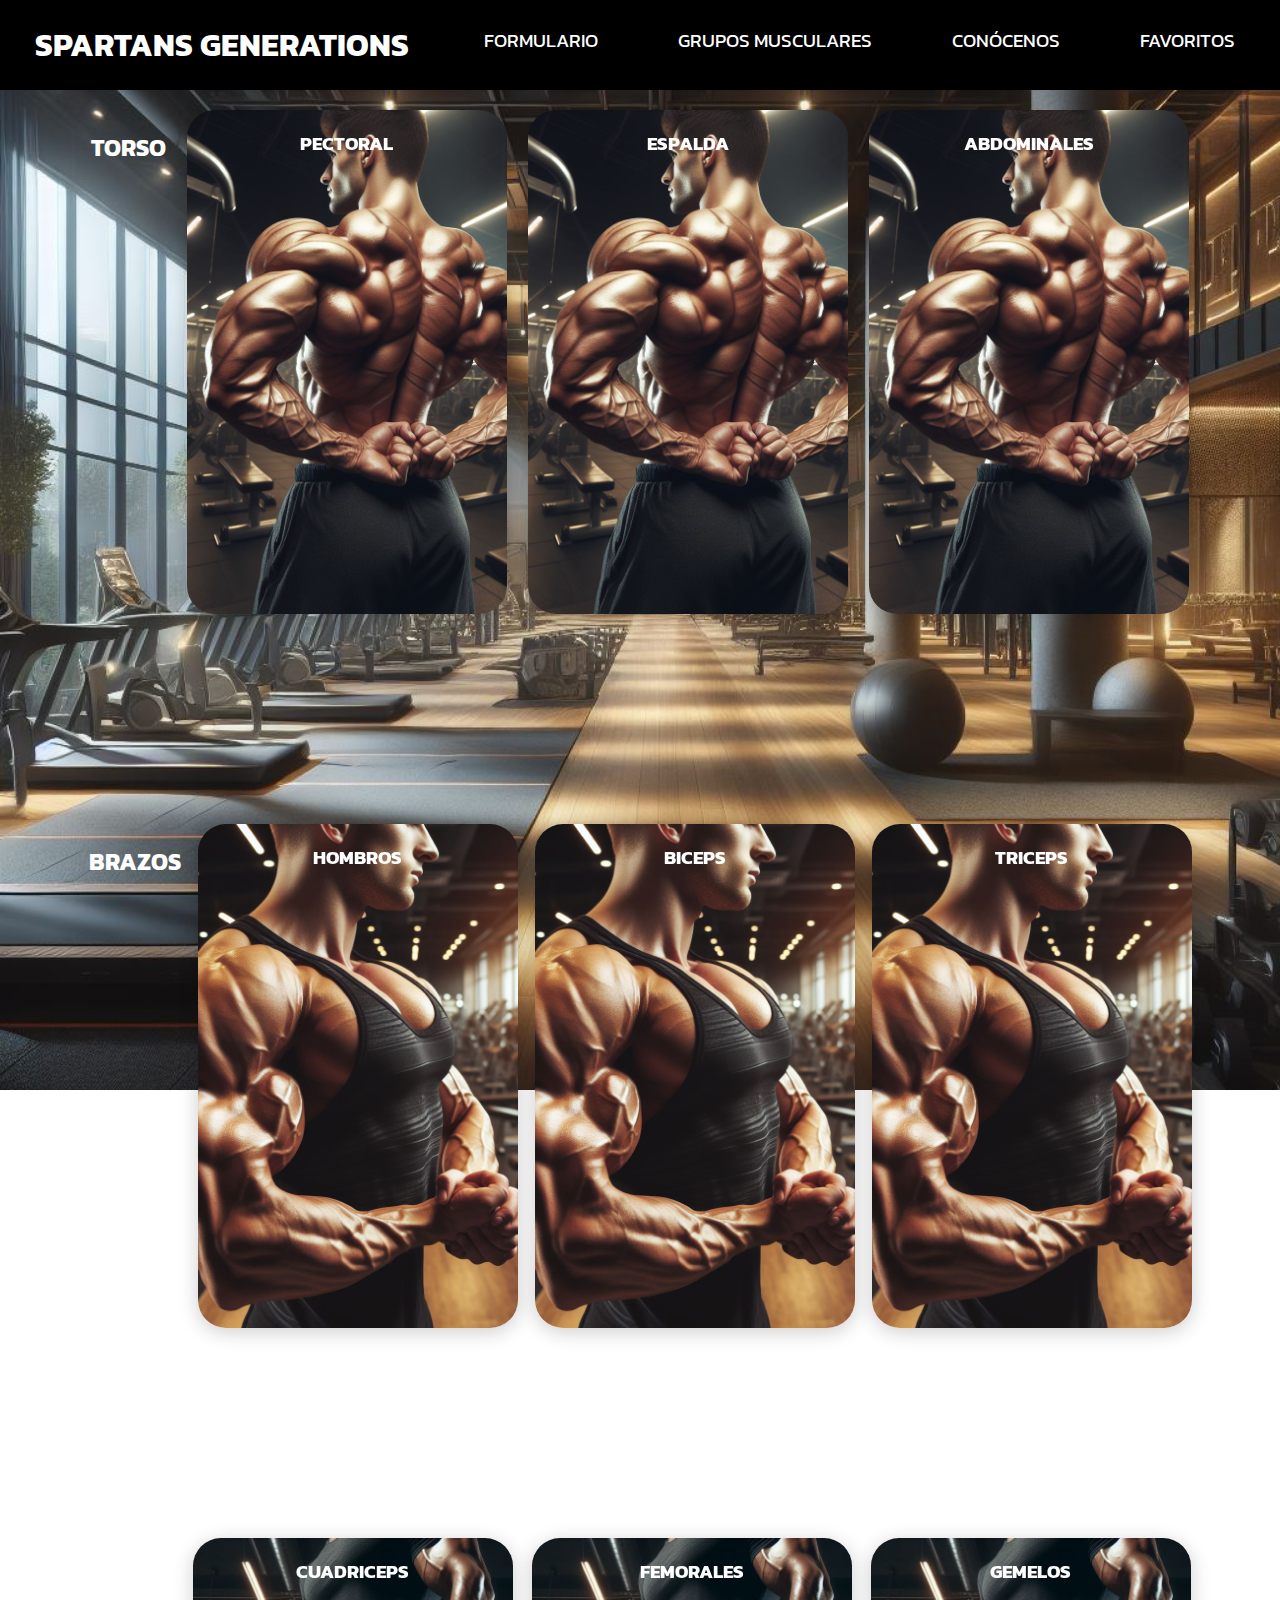
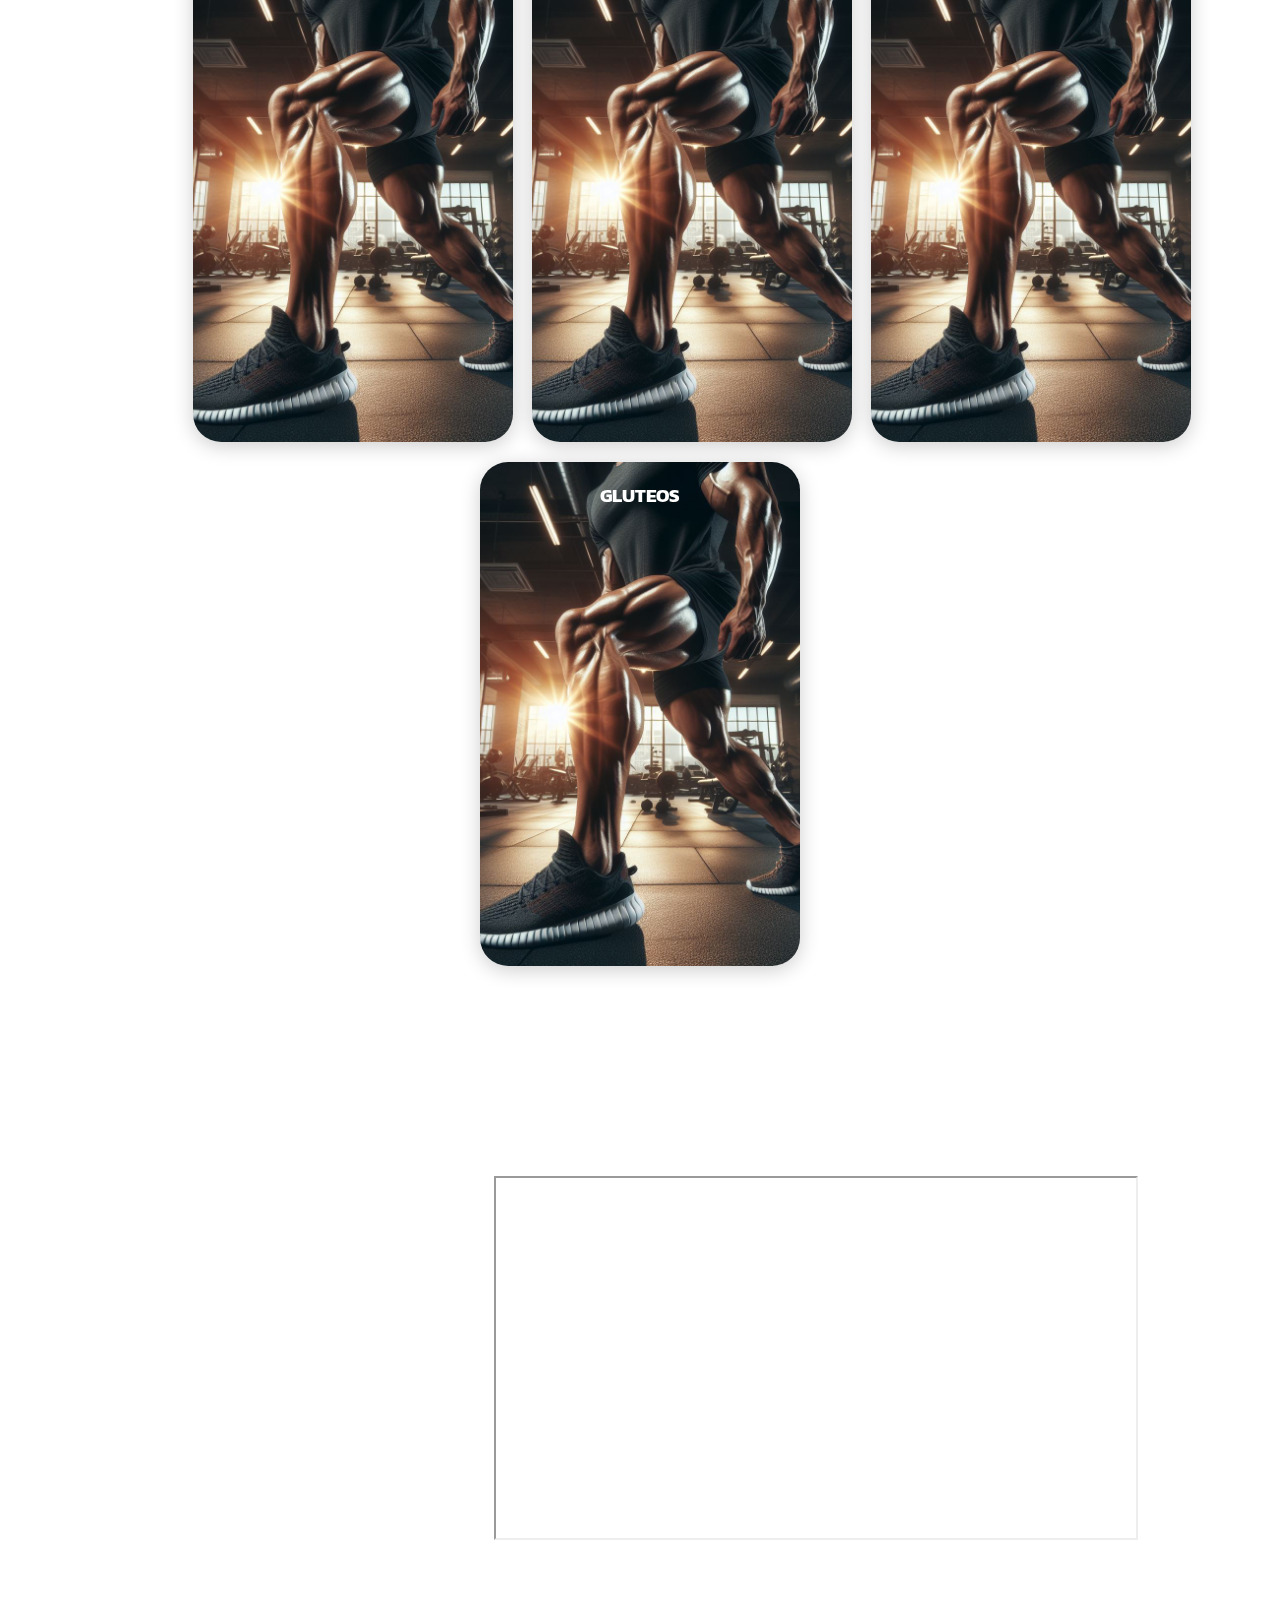
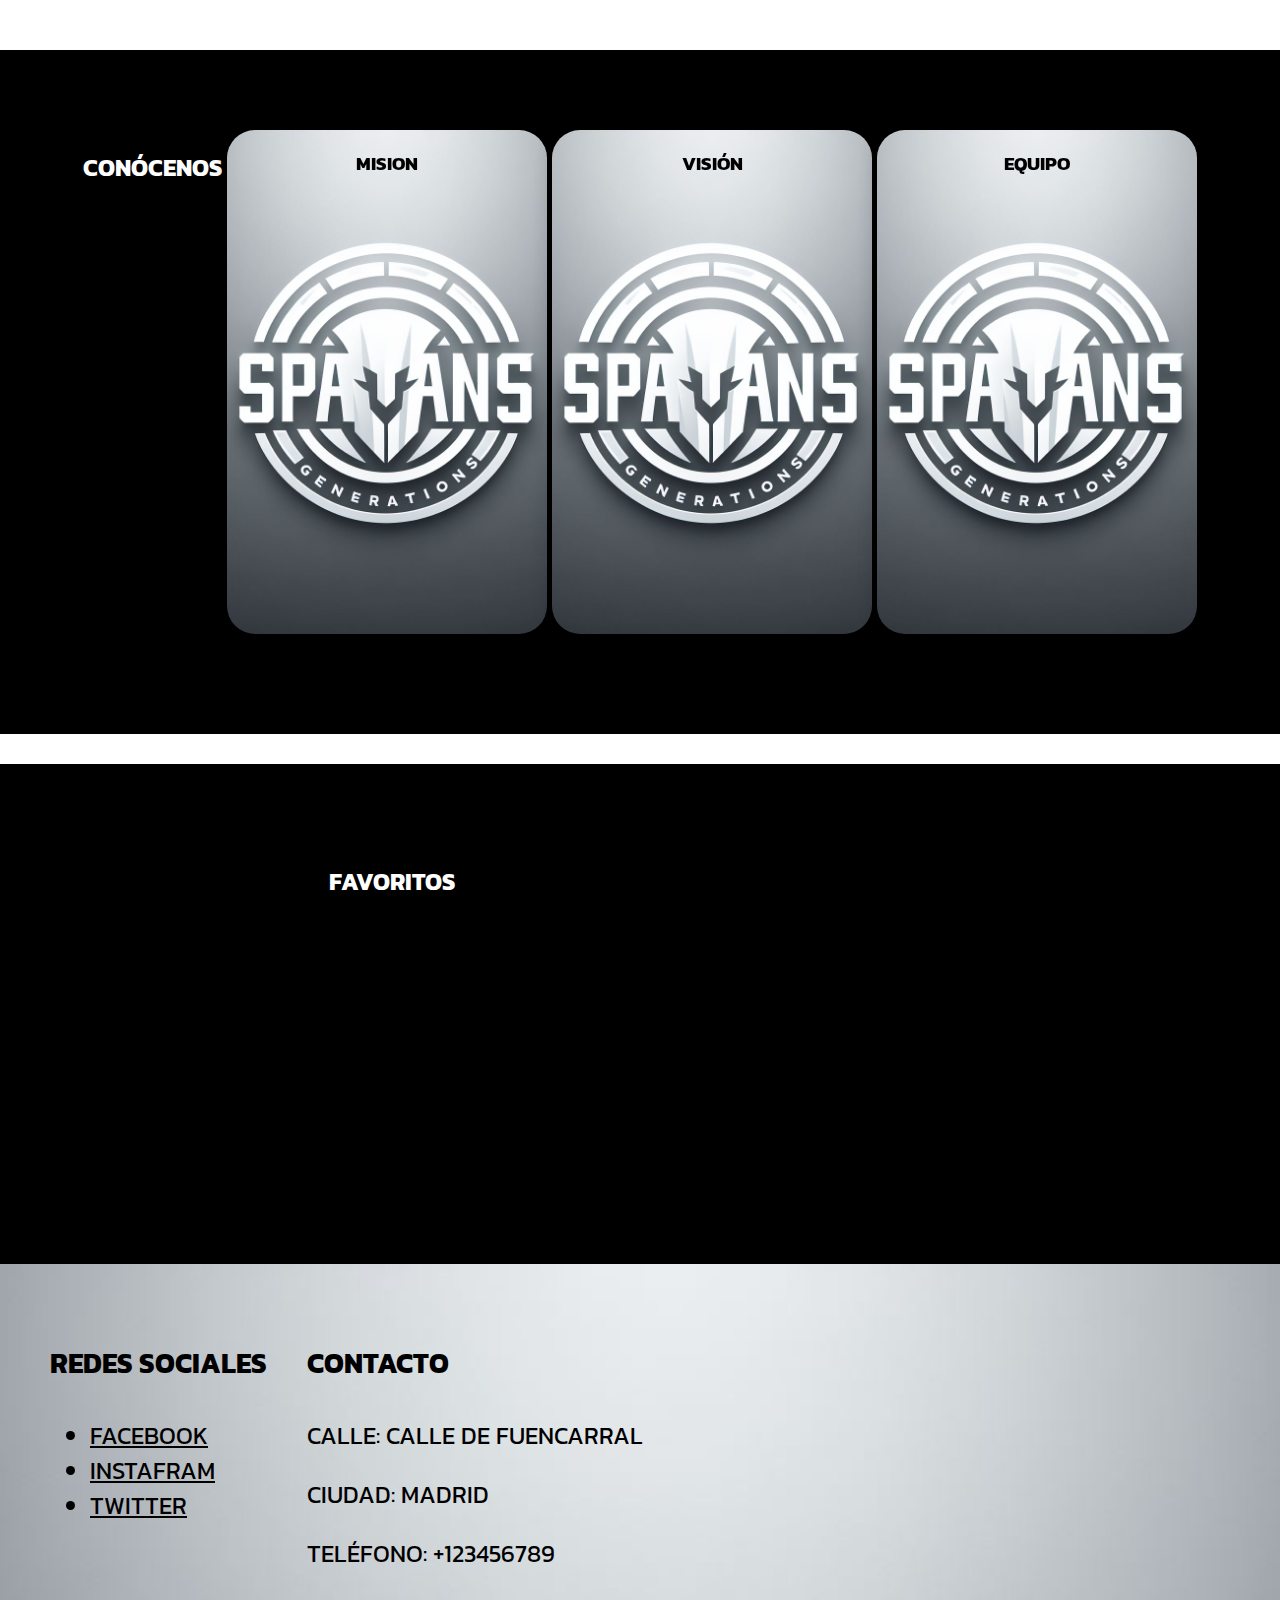
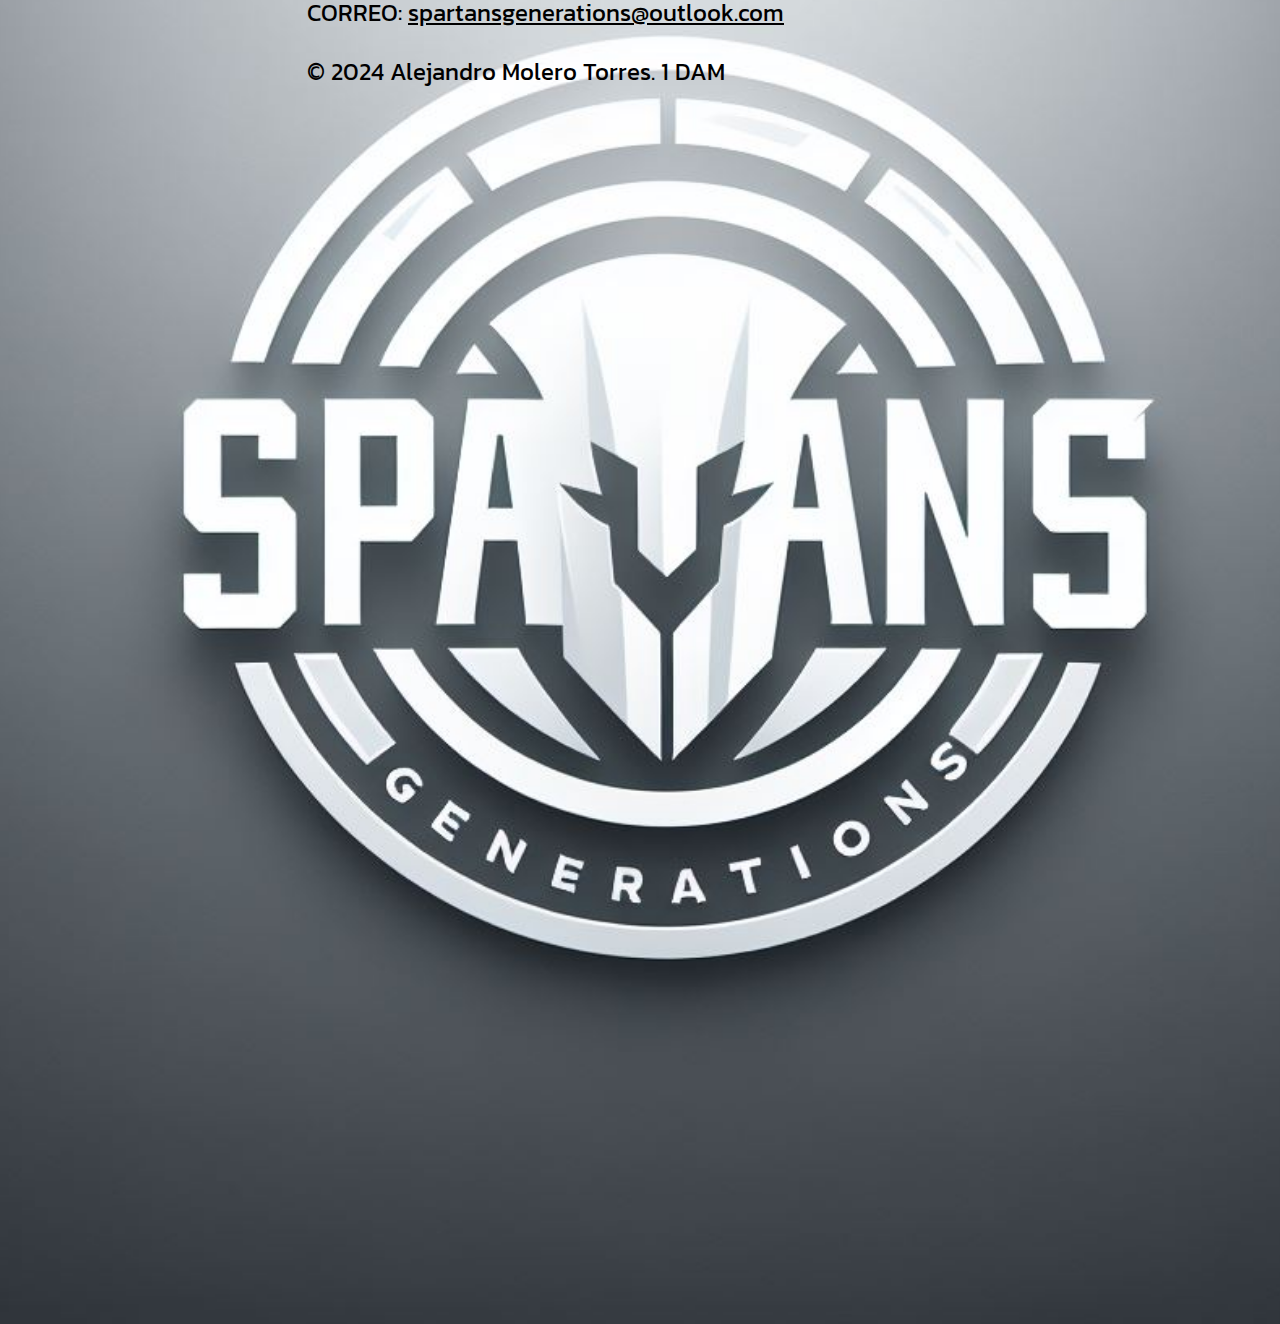
<file: index.html>
<!DOCTYPE html>
<html lang="es">
<head>
    <meta charset="UTF-8">
    <meta name="viewport" content="width=device-width, initial-scale=1.0">
    <title>SPARTANS GENERATIONS</title>
    <link rel="shortcut icon" href="/Apariencia/Images/colorfondo.jpeg">
    <link rel="preconnect" href="https://fonts.gstatic.com" crossorigin>
    <link href="https://fonts.googleapis.com/css2?family=Kanit:ital,wght@0,100;0,200;0,300;0,400;0,500;0,600;0,700;0,800;0,900;1,100;1,200;1,300;1,400;1,500;1,600;1,700;1,800;1,900&display=swap" rel="stylesheet">
      
<link rel="stylesheet" href="/Apariencia/CSS/Styles.css">

</head>
<body>

<header>
    <h1>SPARTANS GENERATIONS</h1>
    <nav>
        <ul>
            <li><a href="/Portfolio/correo.html">FORMULARIO</a>
               
            <li><a href="/index.html">GRUPOS MUSCULARES</a>
                <ul>
                    <li><a href="#torso">Torso</a></li>
                    <li><a href="#brazos">Brazos</a></li>
                    <li><a href="#pierna">Pierna</a></li>
                </ul>
            </li>
            <li><a href="#CONOCENOS">CONÓCENOS</a>
                <ul>
                    <li><a href="#CONOCENOS">Misión</a></li>
                    <li><a href="#CONOCENOS">Visión</a></li>
                    <li><a href="#CONOCENOS">Equipo</a></li>
                </ul>
            </li>
            <li><a href="#favoritos">FAVORITOS</a></li>
        </ul>
    </nav>
</header>
  
<section id="torso" class="section-container">
    <h2 class="section-title">TORSO</h2>

    <div class="flip-card pecho">
        <div  class="flip-card-inner">
            <div class="flip-card-front">
                <h3>PECTORAL</h3>
            </div>
            <div class="flip-card-back">
                <p><u><a style="color: #fff; text-decoration: none;" href="/Portfolio/Torso.html">EJERCICIOS DE PECTORAL</a></u></p>
                <span class="star" onclick="toggleEstrella(this)">&#9734;</span>
            </div>
        </div>
    </div>

    <div class="flip-card espalda">
        <div  class="flip-card-inner">
            <div class="flip-card-front">
                <h3>ESPALDA</h3>
            </div>
            <div class="flip-card-back">
                <p><u><a style="color: #fff; text-decoration: none;" href="/Portfolio/Torso.html">EJERCICIOS DE ESPALDA</a></u></p>
                
                <span class="star" onclick="toggleEstrella(this)">&#9734;</span>
            </div>
        </div>
    </div>

    <div class="flip-card abdominales">
        <div  class="flip-card-inner">
            <div class="flip-card-front">
                <h3>ABDOMINALES</h3>
            </div>
            <div class="flip-card-back">
                <p><u><a style="color: #fff; text-decoration: none;" href="/Portfolio/Torso.html">EJERCICIOS DE ABDOMINALES</a></u></p>
                
                <span class="star" onclick="toggleEstrella(this)">&#9734;</span>
            </div>
        </div>
    </div>
</section>

<section id="brazos" class="section-container">
    <h2 class="section-title">BRAZOS</h2>

    <div class="flip-card hombros">
        <div class="flip-card-inner">
            <div class="flip-card-front">
                <h3>HOMBROS</h3>
            </div>
            <div class="flip-card-back">
                <p><u><a style="color: #fff; text-decoration: none;" href="/Portfolio/Brazos.html">EJERCICIOS DE HOMBROS</a></u></p>
             
                <span class="star" onclick="toggleEstrella(this)">&#9734;</span>
            </div>
        </div>
    </div>

    <div class="flip-card biceps">
        <div  class="flip-card-inner">
            <div class="flip-card-front">
                <h3>BICEPS</h3>
            </div>
            <div class="flip-card-back">
                <p><u><a style="color: #fff; text-decoration: none;" href="/Portfolio/Brazos.html">EJERCICIOS DE BICEPS</a></u></p>
               
                <span class="star" onclick="toggleEstrella(this)">&#9734;</span>
            </div>
        </div>
    </div>

    <div class="flip-card triceps">
        <div  class="flip-card-inner">
            <div class="flip-card-front">
                <h3>TRICEPS</h3>
            </div>
            <div class="flip-card-back">
                <p><u><a style="color: #fff; text-decoration: none;" href="/Portfolio/Brazos.html">EJERCICIOS DE TRICEPS</a></u></p>
                
                <span class="star" onclick="toggleEstrella(this)">&#9734;</span>
            </div>
        </div>
    </div>
</section>

<section id="pierna" class="section-container">
    <h2 class="section-title">PIERNA</h2>

    <div class="flip-card cuadriceps">
        <div  class="flip-card-inner">
            <div class="flip-card-front">
                <h3>CUADRICEPS</h3>
            </div>
            <div class="flip-card-back">
                <p><u><a style="color: #fff; text-decoration: none;" href="/Portfolio/Piernas.html">EJERCICIOS DE CUADRICEPS</a></u></p>
                
                <span class="star" onclick="toggleEstrella(this)">&#9734;</span>
            </div>
        </div>
    </div>

    <div class="flip-card femorales">
        <div   class="flip-card-inner">
            <div  class="flip-card-front">
                <h3>FEMORALES</h3>
            </div>
            <div class="flip-card-back">
                <p><u><a style="color: #fff; text-decoration: none;" href="/Portfolio/Piernas.html">EJERCICIOS DE FEMORALES</a></u></p>
               
                <span class="star" onclick="toggleEstrella(this)">&#9734;</span>
            </div>
        </div>
    </div>

    <div  class="flip-card gemelos">
        <div   class="flip-card-inner">
            <div class="flip-card-front">
                <h3>GEMELOS</h3>
            </div>
            <div class="flip-card-back">
                <p><u><a style="color: #fff; text-decoration: none;" href="/Portfolio/Piernas.html">EJERCICIOS DE GEMELOS</a></u></p>
                
                <span class="star" onclick="toggleEstrella(this)">&#9734;</span>
            </div>
        </div>
    </div>

    <div class="flip-card gluteos">
        <div class="flip-card-inner">
            <div class="flip-card-front">
                <h3>GLUTEOS</h3>
            </div>
            <div class="flip-card-back">
                <p><u><a style="color: #fff; text-decoration: none;" href="/Portfolio/Piernas.html">EJERCICIOS DE GLUTEOS</a></u></p>
                
                <span class="star" onclick="toggleEstrella(this)">&#9734;</span>
            </div>
        </div>
    </div>
</section>

<section class="section-container">
    <h2 class="section-title">VIDEO EXPLICATIVO</h2>
    <iframe width="640" height="360" src="https://www.youtube.com/embed/KXnOryN4ENc"  allowfullscreen></iframe>
</section>

<section id="CONOCENOS" class="section-container">
    <h2 class="section-title">CONÓCENOS</h2>

    <div class="flip-card mision">
        <div class="flip-card-inner">
            <div class="flip-card-front">
                <h3 style="color: #000;">MISION</h3>
            </div>
            <div class="flip-card-back" style="background-color: #fff;color: #000">
                <p>"Nuestra misión es proporcionar a nuestros clientes las herramientas y conocimientos necesarios para alcanzar sus objetivos de fitness y salud, ofreciendo programas de entrenamiento personalizados y accesibles para personas de todas las edades y niveles de condición física".</p>
                <span class="star" onclick="toggleEstrella(this)">&#9734;</span>
            </div>
        </div>
    </div>

    <div class="flip-card vision">
        <div class="flip-card-inner">
            <div class="flip-card-front">
                <h3 style="color: #000;">VISIÓN</h3>
            </div>
            <div class="flip-card-back"  style="background-color: #fff;color: #000">
                <p>"Nuestra visión es convertirnos en el principal referente en el ámbito del fitness y la salud, creando una comunidad activa y comprometida que inspire y motive a las personas a adoptar un estilo de vida saludable y activo".
                </p>
                <span class="star" onclick="toggleEstrella(this)">&#9734;</span>
            </div>
        </div>
    </div>

    <div class="flip-card equipo">
        <div class="flip-card-inner">
            <div class="flip-card-front">
                <h3 style="color: #000;">EQUIPO</h3>
            </div>
            <div class="flip-card-back" style="background-color: #fff;color: #000">
             
                <p>- CEO: María Gómez Pérez</p>
                <p>- Gerente de Marketing: Javier Martínez Ruiz</p>
                <p>- Entrenadores Personales:</p>
              <ul>
                  <li>Carlos Fernández López</li>
                  <li>Laura Martínez García</li>
                  <li>Sergio Rodríguez Martín</li>
              </ul>
              <p>- Desarrollador: Alejandro Molero Torres</p>

              
                <span class="star" onclick="toggleEstrella(this)">&#9734;</span>
            </div>
        </div>
    </div>
</section>
<section id="favoritos" class="section-container">
    <h2 class="section-title">FAVORITOS</h2>
    <ul class="favoritos-list"></ul>
</section>

<footer>
    <div class="footer-column" id="redes">
        <h3>REDES SOCIALES</h3>
        <ul class="social-links">
            <li><u><a href="https://www.facebook.com/spartansgenerations" target="_blank">FACEBOOK</a></u></li>
            <li><u><a href="https://www.instagram.com/spartansgenerations" target="_blank">INSTAFRAM</a></u></li>
            <li><u><a href="https://www.twitter.com/spartansgenerations" target="_blank">TWITTER</a></u></li>
            
        </ul>
    </div>

    <div class="footer-column" id="contacto">
        <h3>CONTACTO</h3>
        <p>CALLE: CALLE DE FUENCARRAL</p>
        <p>CIUDAD: MADRID</p>
        <p>TELÉFONO: +123456789</p>
        <p>CORREO: <u><a href="mailto:correo@spartansgenerations.com">spartansgenerations@outlook.com</a></u></p>
        <p>© 2024 Alejandro Molero Torres. 1 DAM</p>
    
    </div>
   
   
</footer>

<script src="/Apariencia/Javascript/Script_favoritos.js"></script>



</body>
</html>
</file>
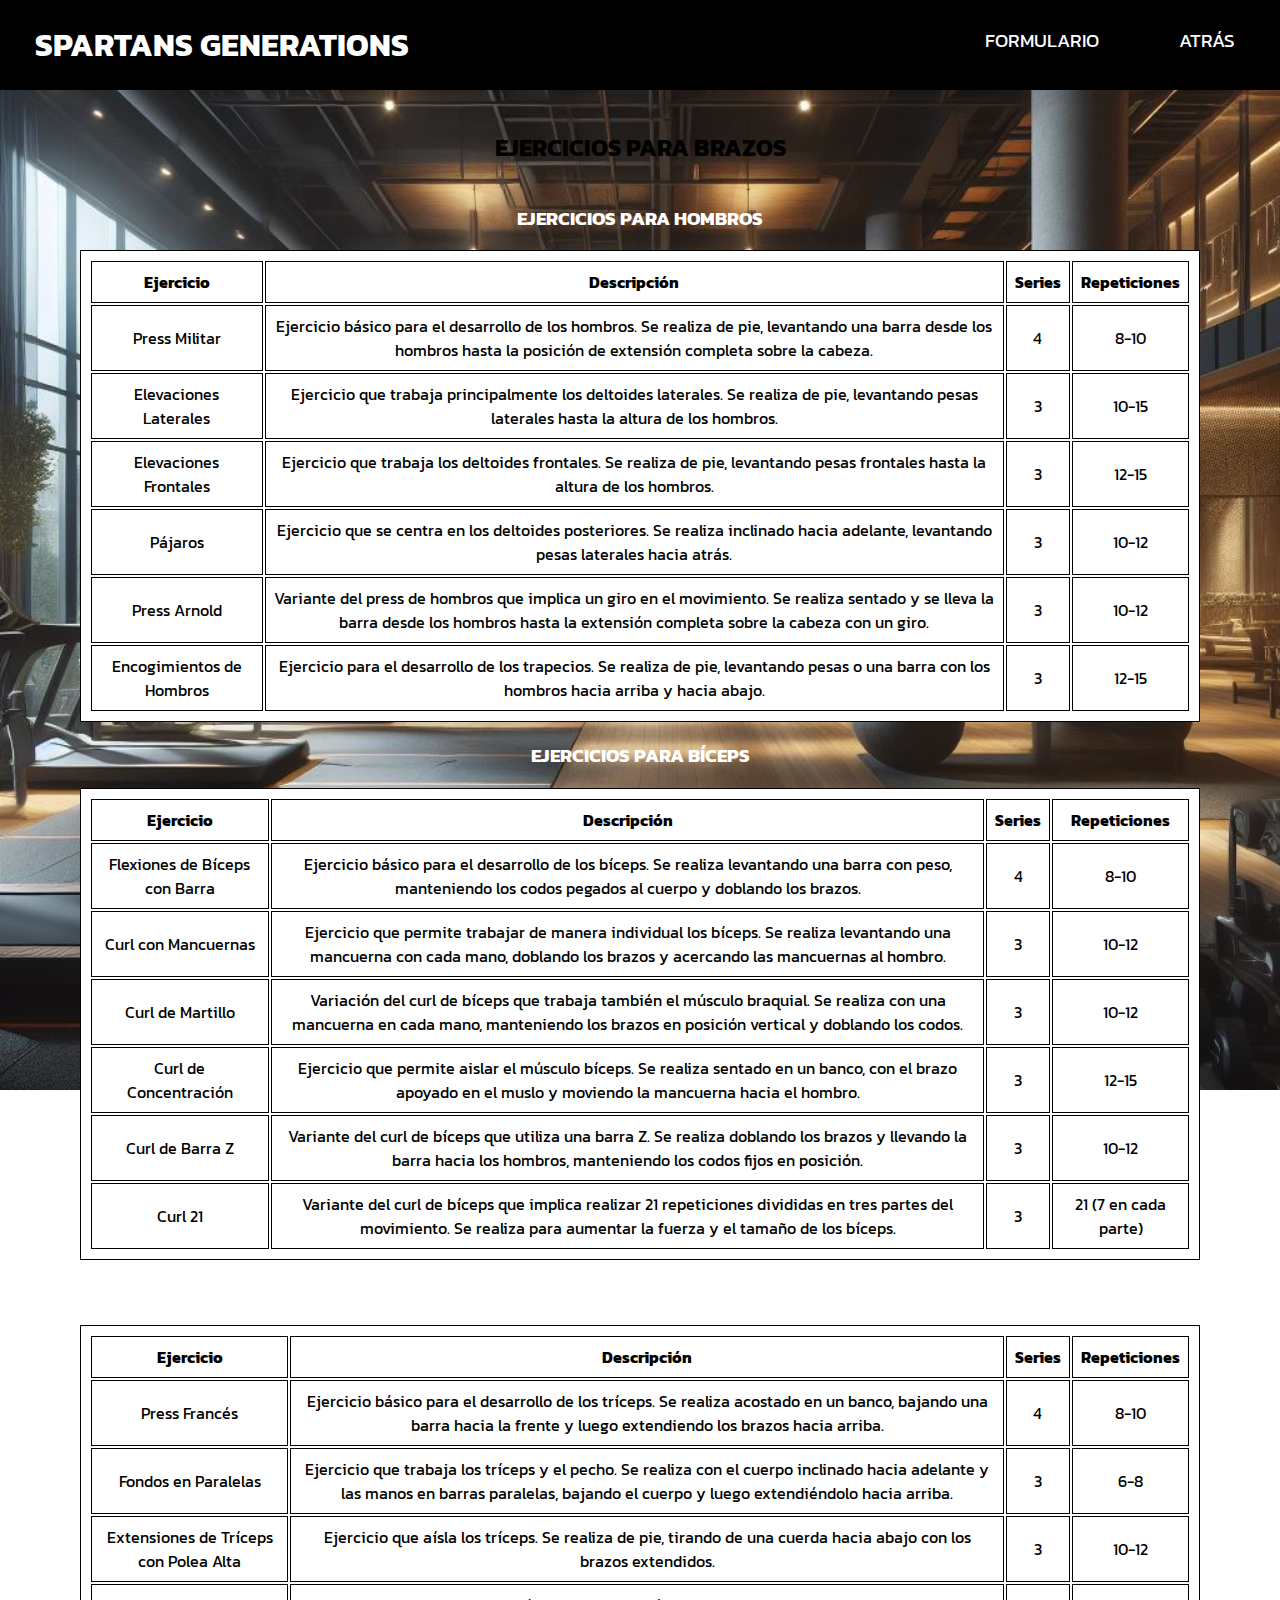
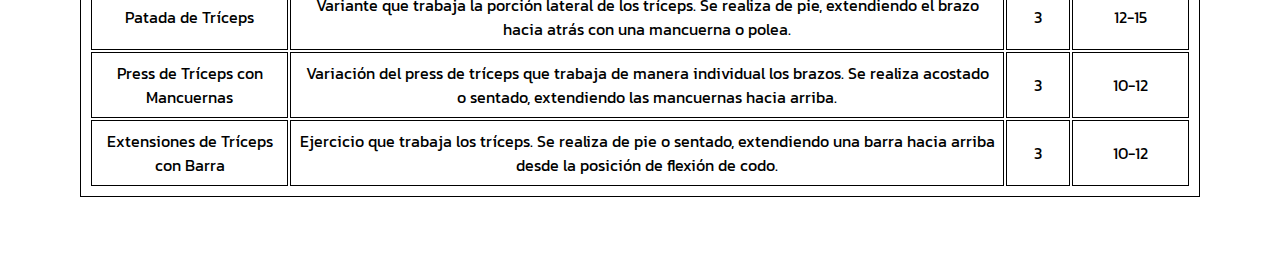
<file: Portfolio/Brazos.html>
<!DOCTYPE html>
<html lang="en">
<head>
    <meta charset="UTF-8">
    <meta name="viewport" content="width=device-width, initial-scale=1.0">
    <title>SPARTANS GENERATIONS</title>
    <link rel="shortcut icon" href="/Apariencia/Images/colorfondo.jpeg">
    <link rel="stylesheet" href="/Apariencia/CSS/Styles.css">
    <link rel="preconnect" href="https://fonts.gstatic.com" crossorigin>
    <link href="https://fonts.googleapis.com/css2?family=Kanit:ital,wght@0,100;0,200;0,300;0,400;0,500;0,600;0,700;0,800;0,900;1,100;1,200;1,300;1,400;1,500;1,600;1,700;1,800;1,900&display=swap" rel="stylesheet">
        
</head>
<body style="background-image:url(/Apariencia/Images/Fondo\ de\ body.jpg);">
    <header>
        <h1>SPARTANS GENERATIONS</h1>
        <nav>
            <ul>
              <li><a href="/Portfolio/correo.html">FORMULARIO</a>

                <li><a href="/index.html">ATRÁS</a></li>

            </ul>
                   
        </nav>

    </header>
    <section class="section-container">
        <h2>EJERCICIOS PARA BRAZOS</h2>
       <article class="section">
        <h3>EJERCICIOS PARA HOMBROS</h3>
                <table >
                    <thead>
                    <tr>
                        <th>Ejercicio</th>
                        <th>Descripción</th>
                        <th>Series</th>
                        <th>Repeticiones</th>
                    </tr>
                    </thead>
                    <tbody>
                    <tr>
                        <td>Press Militar</td>
                        <td>Ejercicio básico para el desarrollo de los hombros. Se realiza de pie, levantando una barra desde los hombros hasta la posición de extensión completa sobre la cabeza.</td>
                        <td>4</td>
                        <td>8-10</td>
                    </tr>
                    <tr>
                    <td>Elevaciones Laterales</td>
                    <td>Ejercicio que trabaja principalmente los deltoides laterales. Se realiza de pie, levantando pesas laterales hasta la altura de los hombros.</td>
                    <td>3</td>
                    <td>10-15</td>
                </tr>
                <tr>
                    <td>Elevaciones Frontales</td>
                    <td>Ejercicio que trabaja los deltoides frontales. Se realiza de pie, levantando pesas frontales hasta la altura de los hombros.</td>
                    <td>3</td>
                    <td>12-15</td>
                </tr>
                <tr>
                    <td>Pájaros</td>
                    <td>Ejercicio que se centra en los deltoides posteriores. Se realiza inclinado hacia adelante, levantando pesas laterales hacia atrás.</td>
                    <td>3</td>
                    <td>10-12</td>
                </tr>
                <tr>
                    <td>Press Arnold</td>
                    <td>Variante del press de hombros que implica un giro en el movimiento. Se realiza sentado y se lleva la barra desde los hombros hasta la extensión completa sobre la cabeza con un giro.</td>
                    <td>3</td>
                    <td>10-12</td>
                </tr>
                <tr>
                    <td>Encogimientos de Hombros</td>
                    <td>Ejercicio para el desarrollo de los trapecios. Se realiza de pie, levantando pesas o una barra con los hombros hacia arriba y hacia abajo.</td>
                    <td>3</td>
                    <td>12-15</td>
                </tr>
                </tbody>
            </table>
       </article>
        

    
    
     <article class="section">
        <h3>EJERCICIOS PARA BÍCEPS</h3>

<table  >
  <thead>
    <tr>
      <th>Ejercicio</th>
      <th>Descripción</th>
      <th>Series</th>
      <th>Repeticiones</th>
    </tr>
  </thead>
  <tbody>
    <tr>
      <td>Flexiones de Bíceps con Barra</td>
      <td>Ejercicio básico para el desarrollo de los bíceps. Se realiza levantando una barra con peso, manteniendo los codos pegados al cuerpo y doblando los brazos.</td>
      <td>4</td>
      <td>8-10</td>
    </tr>
    <tr>
      <td>Curl con Mancuernas</td>
      <td>Ejercicio que permite trabajar de manera individual los bíceps. Se realiza levantando una mancuerna con cada mano, doblando los brazos y acercando las mancuernas al hombro.</td>
      <td>3</td>
      <td>10-12</td>
    </tr>
    <tr>
      <td>Curl de Martillo</td>
      <td>Variación del curl de bíceps que trabaja también el músculo braquial. Se realiza con una mancuerna en cada mano, manteniendo los brazos en posición vertical y doblando los codos.</td>
      <td>3</td>
      <td>10-12</td>
    </tr>
    <tr>
      <td>Curl de Concentración</td>
      <td>Ejercicio que permite aislar el músculo bíceps. Se realiza sentado en un banco, con el brazo apoyado en el muslo y moviendo la mancuerna hacia el hombro.</td>
      <td>3</td>
      <td>12-15</td>
    </tr>
    <tr>
      <td>Curl de Barra Z</td>
      <td>Variante del curl de bíceps que utiliza una barra Z. Se realiza doblando los brazos y llevando la barra hacia los hombros, manteniendo los codos fijos en posición.</td>
      <td>3</td>
      <td>10-12</td>
    </tr>
    <tr>
      <td>Curl 21</td>
      <td>Variante del curl de bíceps que implica realizar 21 repeticiones divididas en tres partes del movimiento. Se realiza para aumentar la fuerza y el tamaño de los bíceps.</td>
      <td>3</td>
      <td>21 (7 en cada parte)</td>
    </tr>
  </tbody>
</table>

     </article>
     <article class="section">
        <h3>EJERCICIOS PARA TRÍCEPS</h3>
        <table >
            <thead>
              <tr>
                <th>Ejercicio</th>
                <th>Descripción</th>
                <th>Series</th>
                <th>Repeticiones</th>
              </tr>
            </thead>
            <tbody>
              <tr>
                <td>Press Francés</td>
                <td>Ejercicio básico para el desarrollo de los tríceps. Se realiza acostado en un banco, bajando una barra hacia la frente y luego extendiendo los brazos hacia arriba.</td>
                <td>4</td>
                <td>8-10</td>
              </tr>
              <tr>
                <td>Fondos en Paralelas</td>
                <td>Ejercicio que trabaja los tríceps y el pecho. Se realiza con el cuerpo inclinado hacia adelante y las manos en barras paralelas, bajando el cuerpo y luego extendiéndolo hacia arriba.</td>
                <td>3</td>
                <td>6-8</td>
              </tr>
              <tr>
                <td>Extensiones de Tríceps con Polea Alta</td>
                <td>Ejercicio que aísla los tríceps. Se realiza de pie, tirando de una cuerda hacia abajo con los brazos extendidos.</td>
                <td>3</td>
                <td>10-12</td>
              </tr>
              <tr>
                <td>Patada de Tríceps</td>
                <td>Variante que trabaja la porción lateral de los tríceps. Se realiza de pie, extendiendo el brazo hacia atrás con una mancuerna o polea.</td>
                <td>3</td>
                <td>12-15</td>
              </tr>
              <tr>
                <td>Press de Tríceps con Mancuernas</td>
                <td>Variación del press de tríceps que trabaja de manera individual los brazos. Se realiza acostado o sentado, extendiendo las mancuernas hacia arriba.</td>
                <td>3</td>
                <td>10-12</td>
              </tr>
              <tr>
                <td>Extensiones de Tríceps con Barra</td>
                <td>Ejercicio que trabaja los tríceps. Se realiza de pie o sentado, extendiendo una barra hacia arriba desde la posición de flexión de codo.</td>
                <td>3</td>
                <td>10-12</td>
              </tr>
            </tbody>
          </table>
 </article>
</section>
</body>
</html>
</file>
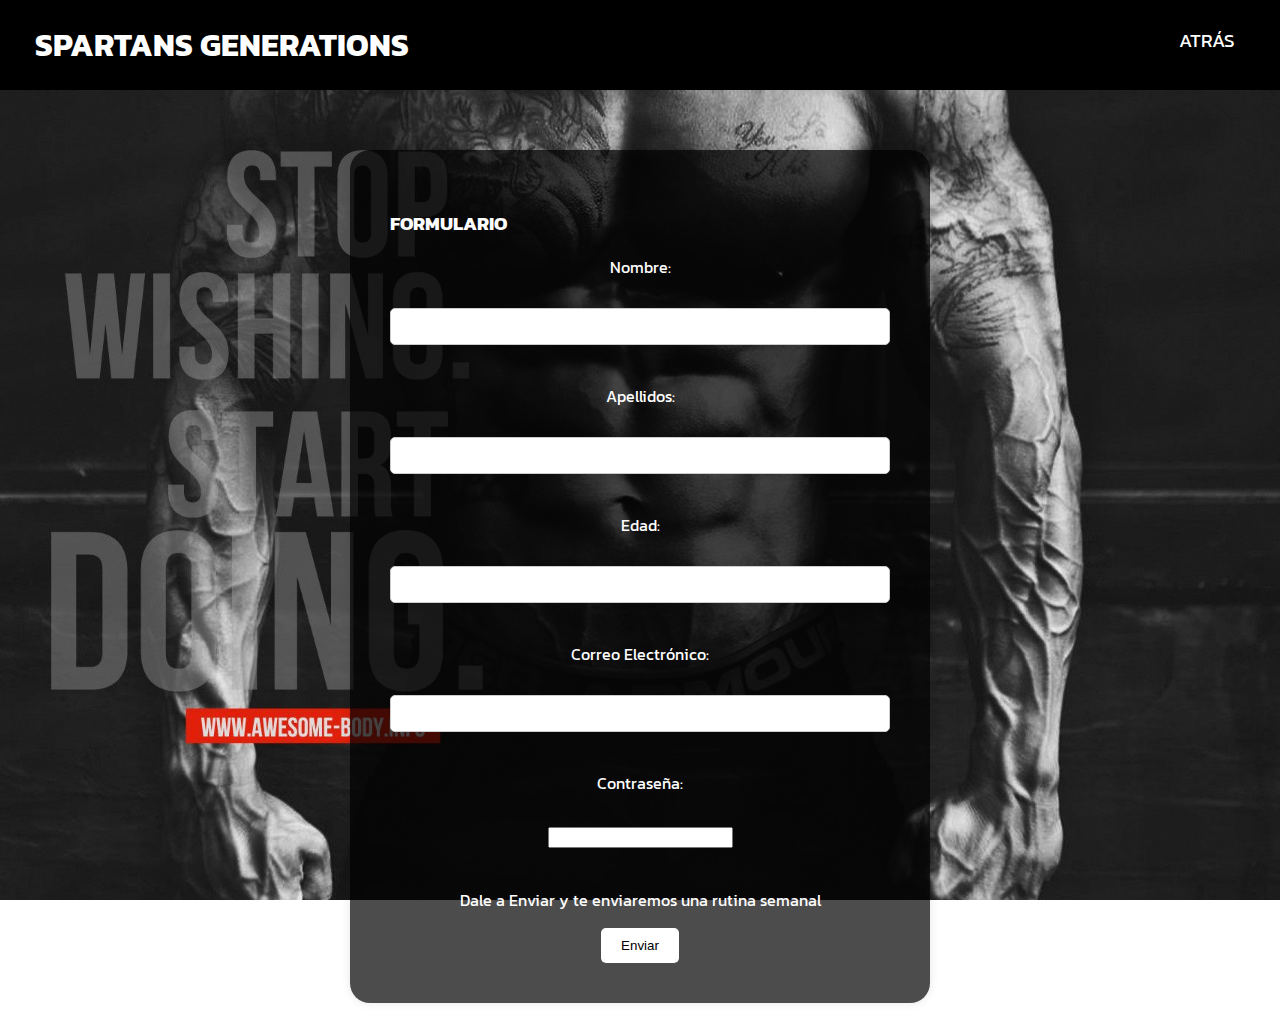
<file: Portfolio/correo.html>
<!DOCTYPE html>
<html lang="en">
<head>
    <meta charset="UTF-8">
    <meta name="viewport" content="width=device-width, initial-scale=1.0">
    <title>SPARTANS GENERATIONS</title>
    <link rel="shortcut icon" href="/Apariencia/Images/colorfondo.jpeg">
    <link rel="stylesheet" href="/Apariencia/CSS/Correo.css">
    <link rel="preconnect" href="https://fonts.gstatic.com" crossorigin>
<link href="https://fonts.googleapis.com/css2?family=Kanit:ital,wght@0,100;0,200;0,300;0,400;0,500;0,600;0,700;0,800;0,900;1,100;1,200;1,300;1,400;1,500;1,600;1,700;1,800;1,900&display=swap" rel="stylesheet">
    
</head>
<body >
    <header>
        <h1>SPARTANS GENERATIONS</h1>
        <nav>
            <ul>
                <li><a href="/index.html">ATRÁS</a></li>
            </ul>   
        </nav>

    </header>
    <section class="section-container">
        <h3>FORMULARIO </h3>
        <form id="emailForm">
            <label for="nombre">Nombre:</label><br>
            <input type="text" id="nombre" name="nombre" required><br><br>
            <label for="apellidos">Apellidos:</label><br>
            <input type="text" id="apellidos" name="apellidos" required><br><br>
            <label for="edad">Edad:</label><br>
            <input type="number" id="edad" name="edad" required><br><br>
            <label for="email">Correo Electrónico:</label><br>
            <input type="email" id="email" name="email" required><br><br>
            <label for="password">Contraseña:</label><br>
            <input type="password" id="password" name="password" required><br><br>
            <p>Dale a Enviar y te enviaremos  una rutina semanal</p>
            <input type="submit" value="Enviar">
        </form>
    
    </section>
    
    <script src="/Apariencia/Javascript/Script_email.js"></script>
</body>
</html>
</file>
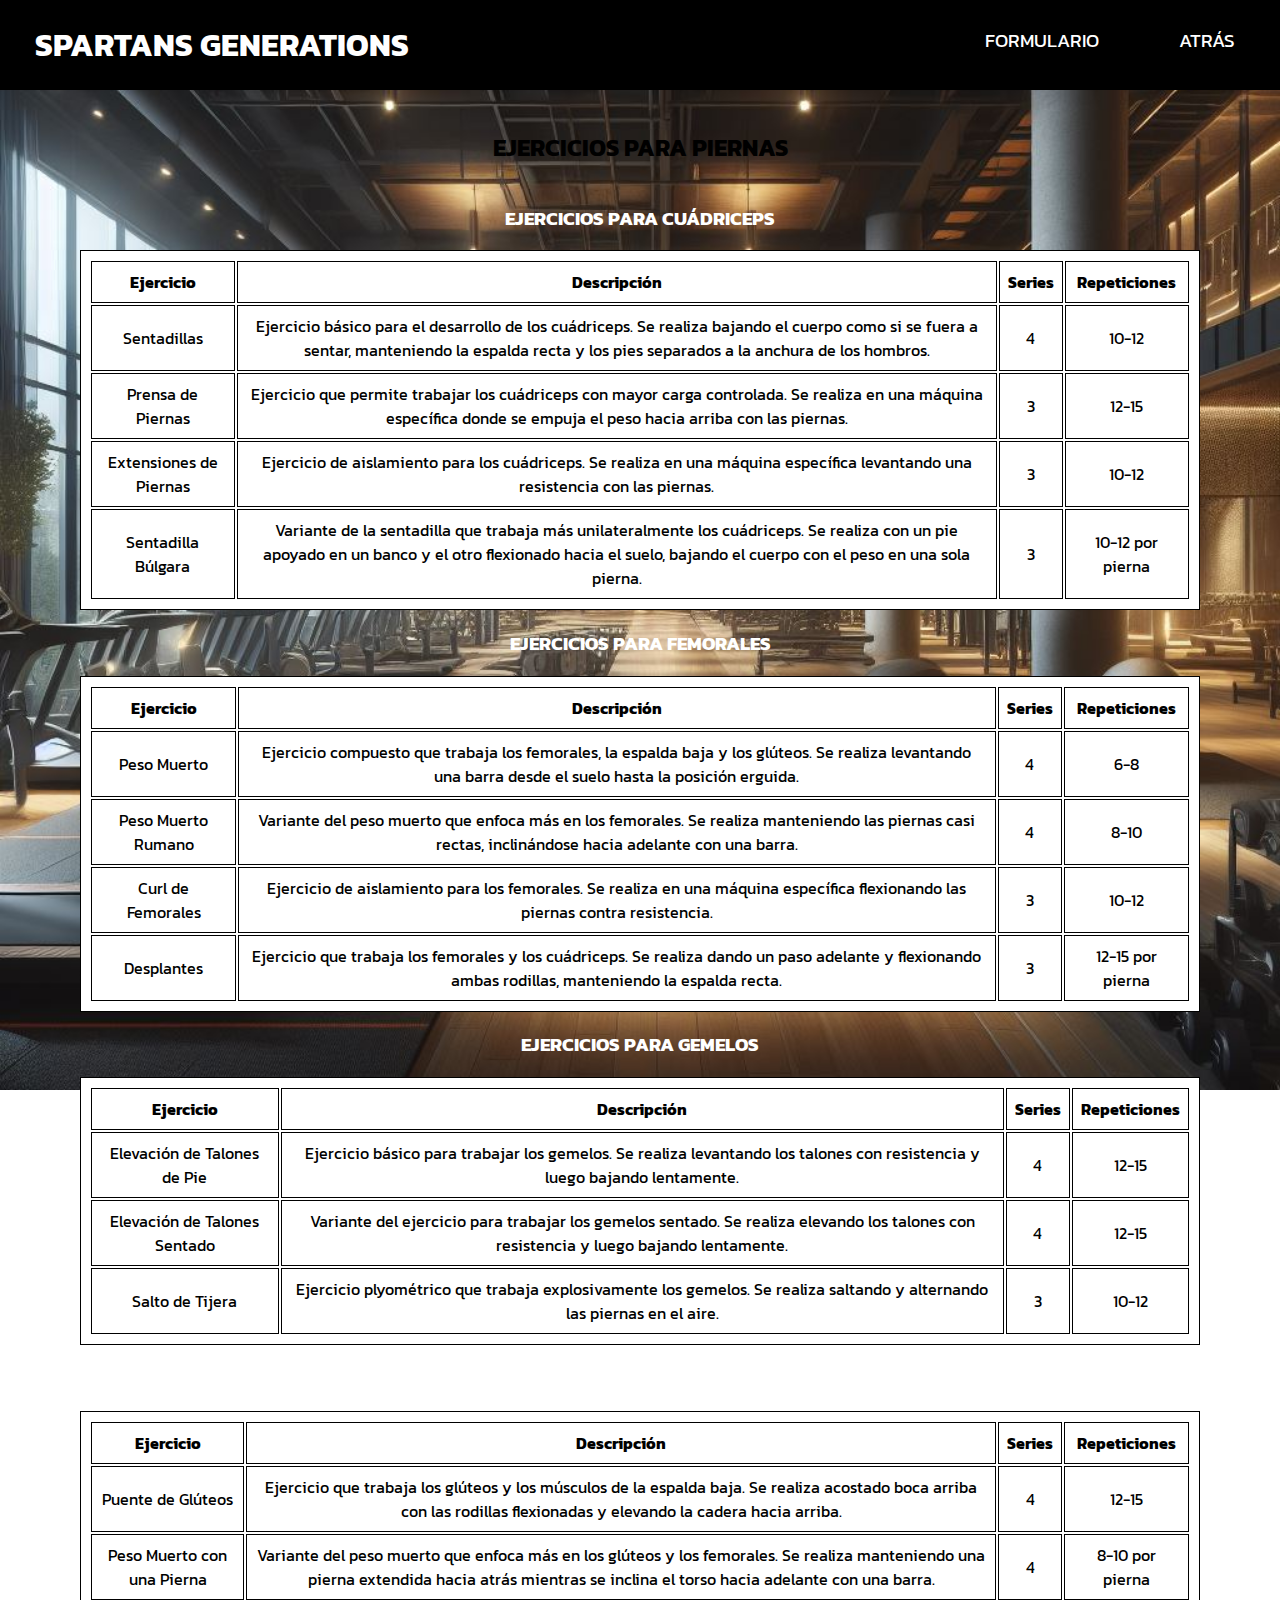
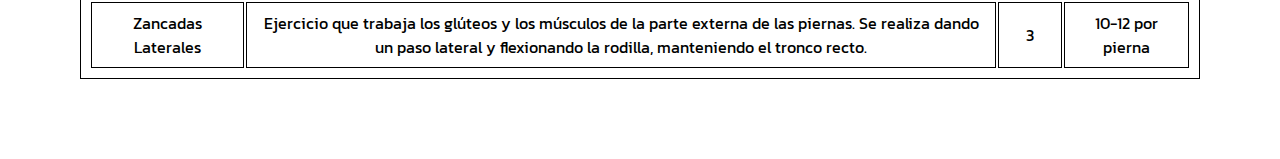
<file: Portfolio/Piernas.html>
<!DOCTYPE html>
<html lang="en">
<head>
    <meta charset="UTF-8">
    <meta name="viewport" content="width=device-width, initial-scale=1.0">
    <title>SPARTANS GENERATIONS</title>
    <link rel="shortcut icon" href="/Apariencia/Images/colorfondo.jpeg">
    <link rel="stylesheet" href="/Apariencia/CSS/Styles.css">
    <link rel="preconnect" href="https://fonts.gstatic.com" crossorigin>
    <link href="https://fonts.googleapis.com/css2?family=Kanit:ital,wght@0,100;0,200;0,300;0,400;0,500;0,600;0,700;0,800;0,900;1,100;1,200;1,300;1,400;1,500;1,600;1,700;1,800;1,900&display=swap" rel="stylesheet">
</head>
<body style="background-image:url(/Apariencia/Images/Fondo\ de\ body.jpg);">
    <header>
        <h1>SPARTANS GENERATIONS</h1>
        <nav>
            <ul>
              <li><a href="/Portfolio/correo.html">FORMULARIO</a>
              
                <li><a href="/index.html">ATRÁS</a></li>
            </ul>   
        </nav>
    </header>
    <section class="section-container">
        <h2>EJERCICIOS PARA PIERNAS</h2>
       <article class="section">
        <h3>EJERCICIOS PARA CUÁDRICEPS</h3>
                <table>
                    <thead>
                    <tr>
                        <th>Ejercicio</th>
                        <th>Descripción</th>
                        <th>Series</th>
                        <th>Repeticiones</th>
                    </tr>
                    </thead>
                    <tbody>
                    <tr>
                        <td>Sentadillas</td>
                        <td>Ejercicio básico para el desarrollo de los cuádriceps. Se realiza bajando el cuerpo como si se fuera a sentar, manteniendo la espalda recta y los pies separados a la anchura de los hombros.</td>
                        <td>4</td>
                        <td>10-12</td>
                    </tr>
                    <tr>
                    <td>Prensa de Piernas</td>
                    <td>Ejercicio que permite trabajar los cuádriceps con mayor carga controlada. Se realiza en una máquina específica donde se empuja el peso hacia arriba con las piernas.</td>
                    <td>3</td>
                    <td>12-15</td>
                </tr>
                <tr>
                    <td>Extensiones de Piernas</td>
                    <td>Ejercicio de aislamiento para los cuádriceps. Se realiza en una máquina específica levantando una resistencia con las piernas.</td>
                    <td>3</td>
                    <td>10-12</td>
                </tr>
                <tr>
                    <td>Sentadilla Búlgara</td>
                    <td>Variante de la sentadilla que trabaja más unilateralmente los cuádriceps. Se realiza con un pie apoyado en un banco y el otro flexionado hacia el suelo, bajando el cuerpo con el peso en una sola pierna.</td>
                    <td>3</td>
                    <td>10-12 por pierna</td>
                </tr>
                </tbody>
            </table>
       </article>
    
    <article class="section">
        <h3>EJERCICIOS PARA FEMORALES</h3>
        <table>
            <thead>
              <tr>
                <th>Ejercicio</th>
                <th>Descripción</th>
                <th>Series</th>
                <th>Repeticiones</th>
              </tr>
            </thead>
            <tbody>
              <tr>
                <td>Peso Muerto</td>
                <td>Ejercicio compuesto que trabaja los femorales, la espalda baja y los glúteos. Se realiza levantando una barra desde el suelo hasta la posición erguida.</td>
                <td>4</td>
                <td>6-8</td>
              </tr>
              <tr>
                <td>Peso Muerto Rumano</td>
                <td>Variante del peso muerto que enfoca más en los femorales. Se realiza manteniendo las piernas casi rectas, inclinándose hacia adelante con una barra.</td>
                <td>4</td>
                <td>8-10</td>
              </tr>
              <tr>
                <td>Curl de Femorales</td>
                <td>Ejercicio de aislamiento para los femorales. Se realiza en una máquina específica flexionando las piernas contra resistencia.</td>
                <td>3</td>
                <td>10-12</td>
              </tr>
              <tr>
                <td>Desplantes</td>
                <td>Ejercicio que trabaja los femorales y los cuádriceps. Se realiza dando un paso adelante y flexionando ambas rodillas, manteniendo la espalda recta.</td>
                <td>3</td>
                <td>12-15 por pierna</td>
              </tr>
            </tbody>
          </table>
    </article>

    <article class="section">
        <h3>EJERCICIOS PARA GEMELOS</h3>
        <table>
            <thead>
              <tr>
                <th>Ejercicio</th>
                <th>Descripción</th>
                <th>Series</th>
                <th>Repeticiones</th>
              </tr>
            </thead>
            <tbody>
              <tr>
                <td>Elevación de Talones de Pie</td>
                <td>Ejercicio básico para trabajar los gemelos. Se realiza levantando los talones con resistencia y luego bajando lentamente.</td>
                <td>4</td>
                <td>12-15</td>
              </tr>
              <tr>
                <td>Elevación de Talones Sentado</td>
                <td>Variante del ejercicio para trabajar los gemelos sentado. Se realiza elevando los talones con resistencia y luego bajando lentamente.</td>
                <td>4</td>
                <td>12-15</td>
              </tr>
              <tr>
                <td>Salto de Tijera</td>
                <td>Ejercicio plyométrico que trabaja explosivamente los gemelos. Se realiza saltando y alternando las piernas en el aire.</td>
                <td>3</td>
                <td>10-12</td>
              </tr>
            </tbody>
          </table>
    </article>

    <article class="section">
        <h3>EJERCICIOS PARA GLÚTEOS</h3>
        <table>
            <thead>
              <tr>
                <th>Ejercicio</th>
                <th>Descripción</th>
                <th>Series</th>
                <th>Repeticiones</th>
              </tr>
            </thead>
            <tbody>
              <tr>
                <td>Puente de Glúteos</td>
                <td>Ejercicio que trabaja los glúteos y los músculos de la espalda baja. Se realiza acostado boca arriba con las rodillas flexionadas y elevando la cadera hacia arriba.</td>
                <td>4</td>
                <td>12-15</td>
              </tr>
              <tr>
                <td>Peso Muerto con una Pierna</td>
                <td>Variante del peso muerto que enfoca más en los glúteos y los femorales. Se realiza manteniendo una pierna extendida hacia atrás mientras se inclina el torso hacia adelante con una barra.</td>
                <td>4</td>
                <td>8-10 por pierna</td>
              </tr>
              <tr>
                <td>Zancadas Laterales</td>
                <td>Ejercicio que trabaja los glúteos y los músculos de la parte externa de las piernas. Se realiza dando un paso lateral y flexionando la rodilla, manteniendo el tronco recto.</td>
                <td>3</td>
                <td>10-12 por pierna</td>
              </tr>
            </tbody>
          </table>
    </article>
</section>
</body>
</html>
</file>
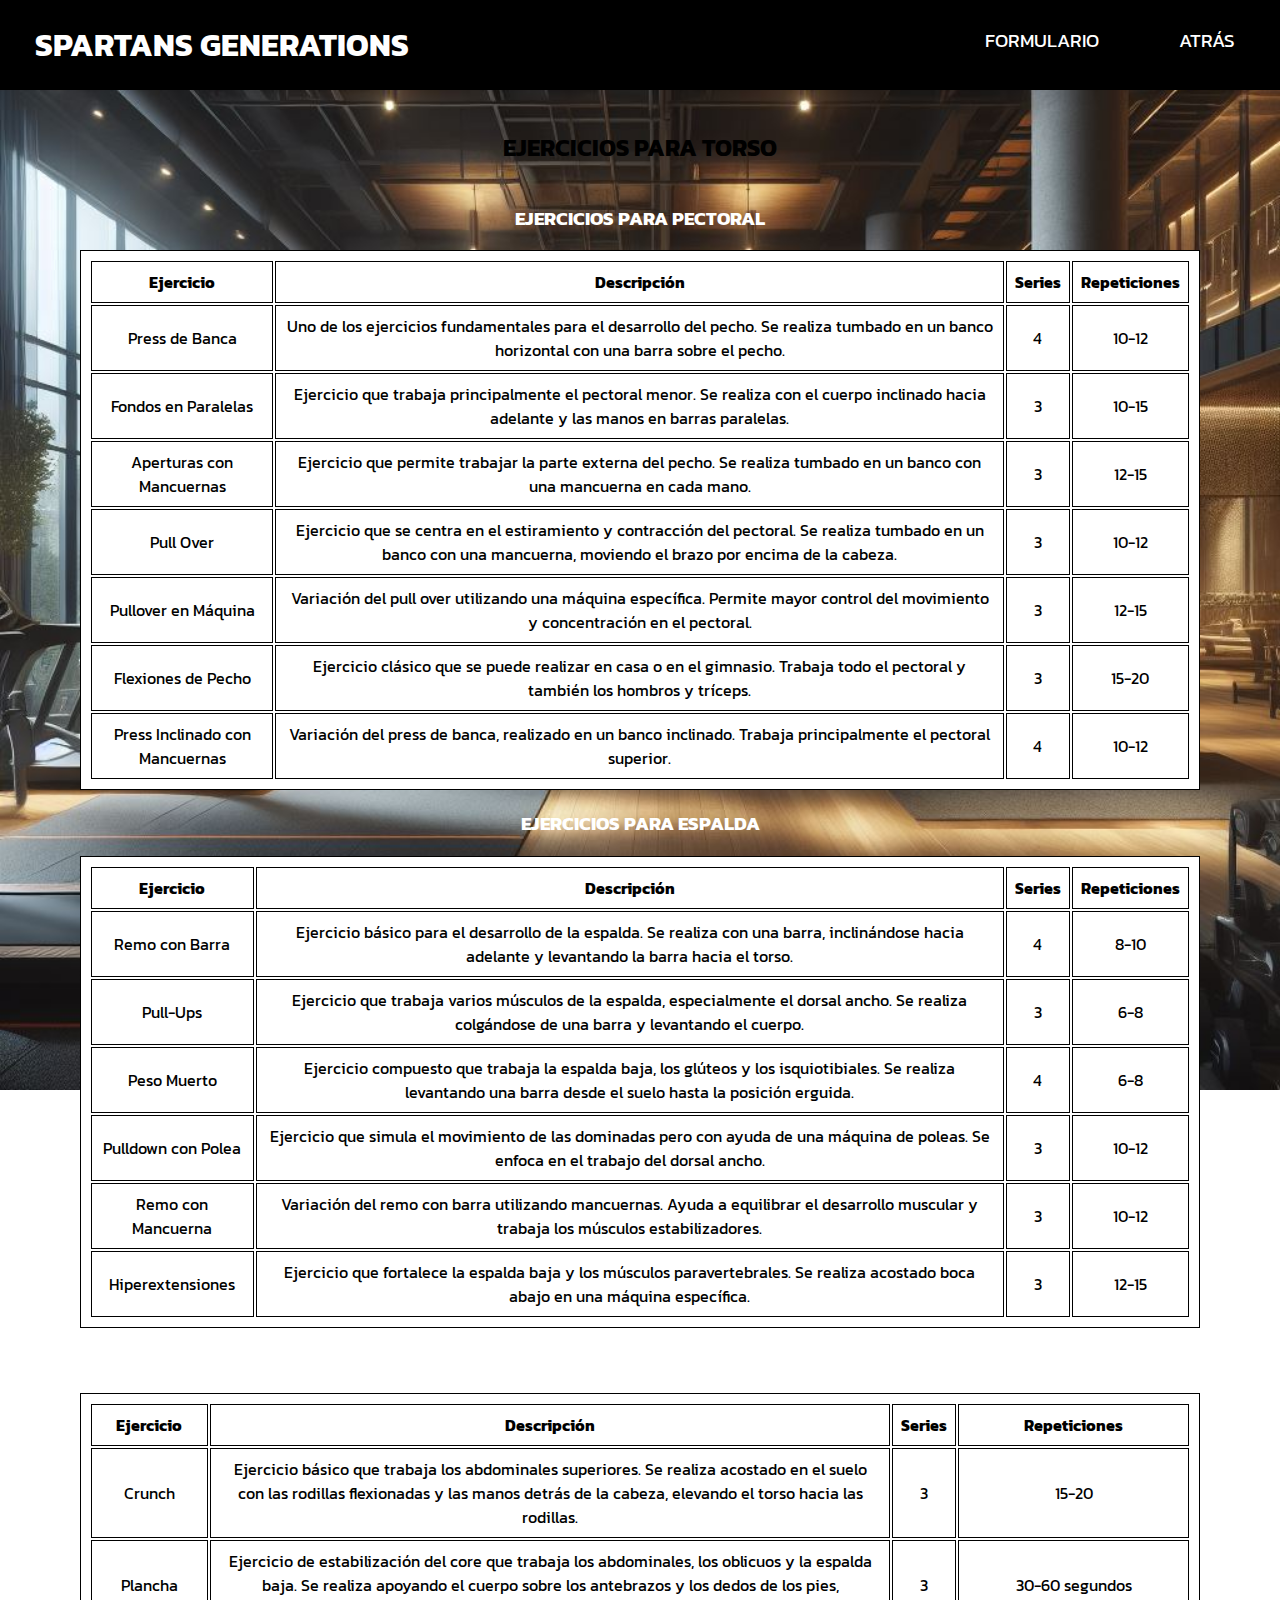
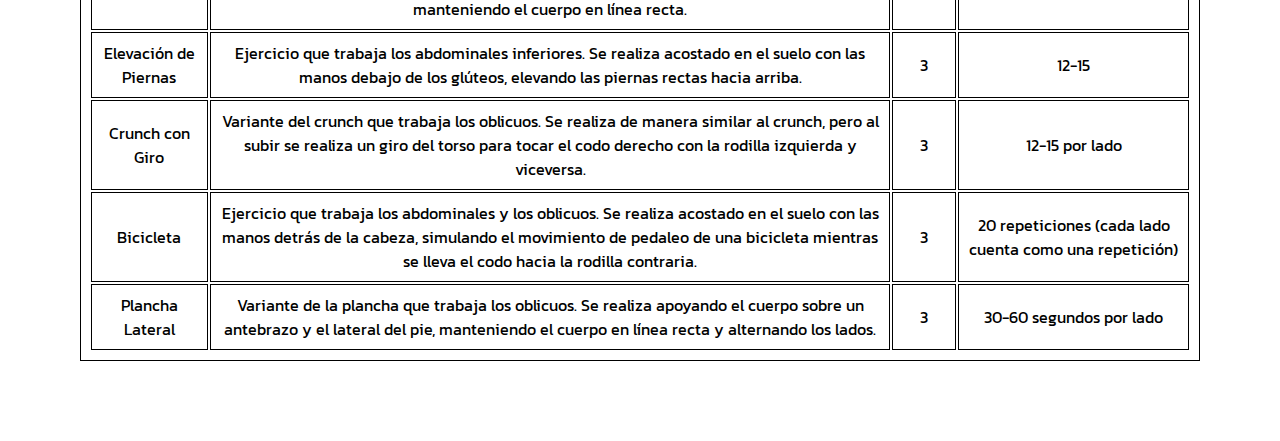
<file: Portfolio/Torso.html>
<!DOCTYPE html>
<html lang="en">
<head>
    <meta charset="UTF-8">
    <meta name="viewport" content="width=device-width, initial-scale=1.0">
    <title>SPARTANS GENERATIONS</title>
    <link rel="shortcut icon" href="/Apariencia/Images/colorfondo.jpeg">
    <link rel="stylesheet" href="/Apariencia/CSS/Styles.css">
    <link rel="preconnect" href="https://fonts.gstatic.com" crossorigin>
    <link href="https://fonts.googleapis.com/css2?family=Kanit:ital,wght@0,100;0,200;0,300;0,400;0,500;0,600;0,700;0,800;0,900;1,100;1,200;1,300;1,400;1,500;1,600;1,700;1,800;1,900&display=swap" rel="stylesheet">
        
</head>
<body style="background-image:url(/Apariencia/Images/Fondo\ de\ body.jpg);">
    <header>
        <h1>SPARTANS GENERATIONS</h1>
        <nav>
            <ul>
               <li><a href="/Portfolio/correo.html">FORMULARIO</a>

                <li><a href="/index.html">ATRÁS</a></li>

            </ul>
                   
        </nav>

    </header>
    <section class="section-container">
        <h2>EJERCICIOS PARA TORSO</h2>
       <article class="section">
        <h3>EJERCICIOS PARA PECTORAL</h3>
                <table >
                    <thead>
                    <tr>
                        <th>Ejercicio</th>
                        <th>Descripción</th>
                        <th>Series</th>
                        <th>Repeticiones</th>
                    </tr>
                    </thead>
                    <tbody>
                    <tr>
                        <td>Press de Banca</td>
                        <td>Uno de los ejercicios fundamentales para el desarrollo del pecho. Se realiza tumbado en un banco horizontal con una barra sobre el pecho.</td>
                        <td>4</td>
                        <td>10-12</td>
                    </tr>
                    <tr>
                    <td>Fondos en Paralelas</td>
                    <td>Ejercicio que trabaja principalmente el pectoral menor. Se realiza con el cuerpo inclinado hacia adelante y las manos en barras paralelas.</td>
                    <td>3</td>
                    <td>10-15</td>
                </tr>
                <tr>
                    <td>Aperturas con Mancuernas</td>
                    <td>Ejercicio que permite trabajar la parte externa del pecho. Se realiza tumbado en un banco con una mancuerna en cada mano.</td>
                    <td>3</td>
                    <td>12-15</td>
                </tr>
                <tr>
                    <td>Pull Over</td>
                    <td>Ejercicio que se centra en el estiramiento y contracción del pectoral. Se realiza tumbado en un banco con una mancuerna, moviendo el brazo por encima de la cabeza.</td>
                    <td>3</td>
                    <td>10-12</td>
                </tr>
                <tr>
                    <td>Pullover en Máquina</td>
                    <td>Variación del pull over utilizando una máquina específica. Permite mayor control del movimiento y concentración en el pectoral.</td>
                    <td>3</td>
                    <td>12-15</td>
                </tr>
                <tr>
                    <td>Flexiones de Pecho</td>
                    <td>Ejercicio clásico que se puede realizar en casa o en el gimnasio. Trabaja todo el pectoral y también los hombros y tríceps.</td>
                    <td>3</td>
                    <td>15-20</td>
                </tr>
                <tr>
                    <td>Press Inclinado con Mancuernas</td>
                    <td>Variación del press de banca, realizado en un banco inclinado. Trabaja principalmente el pectoral superior.</td>
                    <td>4</td>
                    <td>10-12</td>
                </tr>
                </tbody>
            </table>
       </article>
        

    
    <article class="section">
            <h3>EJERCICIOS PARA ESPALDA</h3>
            <table >
                <thead>
                  <tr>
                    <th>Ejercicio</th>
                    <th>Descripción</th>
                    <th>Series</th>
                    <th>Repeticiones</th>
                  </tr>
                </thead>
                <tbody>
                  <tr>
                    <td>Remo con Barra</td>
                    <td>Ejercicio básico para el desarrollo de la espalda. Se realiza con una barra, inclinándose hacia adelante y levantando la barra hacia el torso.</td>
                    <td>4</td>
                    <td>8-10</td>
                  </tr>
                  <tr>
                    <td>Pull-Ups</td>
                    <td>Ejercicio que trabaja varios músculos de la espalda, especialmente el dorsal ancho. Se realiza colgándose de una barra y levantando el cuerpo.</td>
                    <td>3</td>
                    <td>6-8</td>
                  </tr>
                  <tr>
                    <td>Peso Muerto</td>
                    <td>Ejercicio compuesto que trabaja la espalda baja, los glúteos y los isquiotibiales. Se realiza levantando una barra desde el suelo hasta la posición erguida.</td>
                    <td>4</td>
                    <td>6-8</td>
                  </tr>
                  <tr>
                    <td>Pulldown con Polea</td>
                    <td>Ejercicio que simula el movimiento de las dominadas pero con ayuda de una máquina de poleas. Se enfoca en el trabajo del dorsal ancho.</td>
                    <td>3</td>
                    <td>10-12</td>
                  </tr>
                  <tr>
                    <td>Remo con Mancuerna</td>
                    <td>Variación del remo con barra utilizando mancuernas. Ayuda a equilibrar el desarrollo muscular y trabaja los músculos estabilizadores.</td>
                    <td>3</td>
                    <td>10-12</td>
                  </tr>
                  <tr>
                    <td>Hiperextensiones</td>
                    <td>Ejercicio que fortalece la espalda baja y los músculos paravertebrales. Se realiza acostado boca abajo en una máquina específica.</td>
                    <td>3</td>
                    <td>12-15</td>
                  </tr>
                </tbody>
              </table>
     </article>
     <article class="section">
        <h3>EJERCICIOS PARA ABDOMINALES</h3>

<table  >
  <thead>
    <tr>
      <th>Ejercicio</th>
      <th>Descripción</th>
      <th>Series</th>
      <th>Repeticiones</th>
    </tr>
  </thead>
  <tbody>
    <tr>
      <td>Crunch</td>
      <td>Ejercicio básico que trabaja los abdominales superiores. Se realiza acostado en el suelo con las rodillas flexionadas y las manos detrás de la cabeza, elevando el torso hacia las rodillas.</td>
      <td>3</td>
      <td>15-20</td>
    </tr>
    <tr>
      <td>Plancha</td>
      <td>Ejercicio de estabilización del core que trabaja los abdominales, los oblicuos y la espalda baja. Se realiza apoyando el cuerpo sobre los antebrazos y los dedos de los pies, manteniendo el cuerpo en línea recta.</td>
      <td>3</td>
      <td>30-60 segundos</td>
    </tr>
    <tr>
      <td>Elevación de Piernas</td>
      <td>Ejercicio que trabaja los abdominales inferiores. Se realiza acostado en el suelo con las manos debajo de los glúteos, elevando las piernas rectas hacia arriba.</td>
      <td>3</td>
      <td>12-15</td>
    </tr>
    <tr>
      <td>Crunch con Giro</td>
      <td>Variante del crunch que trabaja los oblicuos. Se realiza de manera similar al crunch, pero al subir se realiza un giro del torso para tocar el codo derecho con la rodilla izquierda y viceversa.</td>
      <td>3</td>
      <td>12-15 por lado</td>
    </tr>
    <tr>
      <td>Bicicleta</td>
      <td>Ejercicio que trabaja los abdominales y los oblicuos. Se realiza acostado en el suelo con las manos detrás de la cabeza, simulando el movimiento de pedaleo de una bicicleta mientras se lleva el codo hacia la rodilla contraria.</td>
      <td>3</td>
      <td>20 repeticiones (cada lado cuenta como una repetición)</td>
    </tr>
    <tr>
      <td>Plancha Lateral</td>
      <td>Variante de la plancha que trabaja los oblicuos. Se realiza apoyando el cuerpo sobre un antebrazo y el lateral del pie, manteniendo el cuerpo en línea recta y alternando los lados.</td>
      <td>3</td>
      <td>30-60 segundos por lado</td>
    </tr>
  </tbody>
</table>

     </article>
</section>
</body>
</html>
</file>
<file: Apariencia/CSS/Styles.css>
/* Estilos para dispositivos móviles y tablets */
@media only screen and (max-width: 768px) {
    /* Reducir el tamaño del título del encabezado */
    header h1 {
        font-size: 1.5rem; /* Reducir el tamaño del texto */
    }

    /* Reducir el tamaño del texto del menú de navegación */
    nav ul li a {
        font-size: 0.9rem; /* Reducir el tamaño del texto */
    }

    /* Centrar las secciones */
    .section-container {
        margin: 0 auto; /* Centrar horizontalmente */
        text-align: center; /* Centrar el contenido */
    }

    /* Reducir el padding de las listas desplegables */
    nav ul ul {
        padding: 5px; /* Reducir el padding */
    }

    /* Reducir el tamaño del texto en las secciones */
    .section-container h3 {
        font-size: 1rem; /* Reducir el tamaño del texto */
    }

    /* Reducir el tamaño de las cartas */
    .flip-card {
        width: 150px; /* Reducir el ancho */
        height: 200px; /* Reducir el alto */
        margin-bottom: 10px; /* Ajustar el margen inferior */
    }
   
    /* Reducir el tamaño del texto del pie de página */
    .footer-column a{
        font-size: 0.9rem;
        text-align: left;
    }
   
    

   

    /* Colocar las listas desplegables una encima de la otra */
    nav ul ul {
        top: 100%; /* Posicionar debajo del elemento padre */
        left: 0; /* Alinear a la izquierda */
    }

    /* Cambiar la disposición de las columnas del footer */
    
}


/* Estilos generales */
body {
    background-image: url('/Apariencia/Images/Fondo\ de\ body.jpg'); /* Imagen de fondo del cuerpo */
    background-size: cover; /* Ajustar la imagen al tamaño del contenedor */
    background-repeat: no-repeat; /* Evitar la repetición de la imagen de fondo */
    background-attachment: fixed; /* Fijar la imagen de fondo para que no se desplace con el contenido */
    background-position: center; /* Centrar la imagen de fondo */
    overflow-x: hidden; /* Ocultar el desplazamiento horizontal */
    font-family: "Kanit", sans-serif; /* Fuente predeterminada */
    margin: 0; /* Eliminar los márgenes predeterminados */
    padding: 0; /* Eliminar el relleno predeterminado */
    box-sizing: border-box; /* Incluir el borde y el relleno en el tamaño total */
}

header {
    background-color: #000; /* Color de fondo del encabezado */
    color: #ffffff; /* Color del texto del encabezado */
    padding: 15px; /* Espacio interno del encabezado */
    display: flex; /* Mostrar como un contenedor flexible */
    justify-content: space-between; /* Distribuir el espacio entre los elementos */
    align-items: center; /* Alinear verticalmente los elementos */
    height: 60px; /* Altura del encabezado */
    position: fixed; /* Fijar el encabezado en la parte superior */
    width: 100%; /* Ancho del encabezado */
    top: 0; /* Colocar en la parte superior */
    z-index: 1000; /* Capa z del encabezado */
}

nav {
    margin-right: 20px; /* Margen derecho del menú de navegación */
}

nav ul {
    list-style-type: none; /* Eliminar viñetas de la lista */
    margin: 0; /* Eliminar el margen */
    padding: 0; /* Eliminar el relleno */
    display: flex; /* Mostrar como un contenedor flexible */
    position: relative; /* Posición relativa para los submenús */
}

nav ul li {
    margin-left: 20px; /* Margen izquierdo de los elementos de la lista */
    margin-right: 20px; /* Margen derecho de los elementos de la lista */
    margin-bottom: 10px; /* Margen inferior de los elementos de la lista */
    position: relative; /* Posición relativa para los elementos */
    z-index: 1; /* Capa z de los elementos */
}

nav ul li a {
    text-decoration: none; /* Eliminar subrayado del enlace */
    color: #ffffff; /* Color del texto del enlace */
    font-size: larger; /* Tamaño del texto del enlace */
    position: relative; /* Posición relativa para los enlaces */
    padding: 5px 20px; /* Relleno del enlace */
}

nav ul li a::after {
    content: ''; /* Contenido generado */
    position: absolute; /* Posición absoluta */
    width: 0%; /* Ancho inicial */
    height: 2px; /* Altura de la línea */
    background-color: #fff; /* Color de la línea */
    bottom: -2px; /* Posición inferior */
    left: 0; /* Posición izquierda */
    transition: width 0.5s ease-in-out; /* Transición de la anchura */
}

nav ul li a:hover::after {
    width: 100%; /* Ancho al hacer hover */
}

nav ul ul {
    display: none; /* Ocultar los submenús */
    position: absolute; /* Posición absoluta */
    top: calc(100% + 10px); /* Posicionar debajo del elemento padre */
    left: 0; /* Alinear a la izquierda */
    background-color: #000; /* Color de fondo del submenú */
    padding: 5px 0; /* Relleno del submenú */
}

nav ul ul li {
    margin-left: 0; /* Eliminar el margen izquierdo */
    width: 100%; /* Ancho completo */
}

nav ul li:hover > ul {
    display: block; /* Mostrar el submenú al hacer hover */
}

h1 {
    margin-left: 20px; /* Margen izquierdo del título */
}

section {
    padding: 10px; /* Relleno de la sección */
    margin-top: 30px; /* Margen superior de la sección */
    background-size: cover; /* Ajustar la imagen de fondo al tamaño del contenedor */
    background-position: center; /* Centrar la imagen de fondo */
    background-repeat: no-repeat; /* Evitar la repetición de la imagen de fondo */
    display: flex; /* Mostrar como contenedor flexible */
    flex-wrap: wrap; /* Permitir el ajuste del contenido */
    justify-content: space-around; /* Distribuir el espacio entre los elementos */
    text-align: center; /* Alinear el texto al centro */
}

.section-container {
    flex: 1 0 100%; /* Flexible */
    min-height: 500px; /* Altura mínima */
    padding: 80px; /* Relleno */
    box-sizing: border-box; /* Incluir el borde y el relleno en el tamaño total */
}

.section-title {
    color: #fff; /* Color del título de la sección */
}

.flip-card {
    width: 320px; /* Ancho de la carta */
    height: 504px; /* Altura de la carta */
    perspective: 2000px; /* Perspectiva para el efecto de giro */
    margin-bottom: 20px; /* Margen inferior */
    position: relative; /* Posición relativa */
    z-index: 0; /* Capa z */
}

.flip-card-inner {
    position: relative; /* Posición relativa */
    width: 100%; /* Ancho completo */
    height: 100%; /* Altura completa */
    box-shadow: 0 4px 20px rgba(0, 0, 0, 0.2); /* Sombra */
    border-radius: 28px; /* Borde redondeado */
    transition: all 550ms cubic-bezier(0.1, 0.22, 0.8, 1.13); /* Transición */
    transform-style: preserve-3d; /* Conservar la perspectiva */
}

.flip-card-front, .flip-card-back {
    position: absolute; /* Posición absoluta */
    width: 100%; /* Ancho completo */
    height: 100%; /* Altura completa */
    border-radius: 28px; /* Borde redondeado */
    backface-visibility: hidden; /* Ocultar la parte trasera */
}

.flip-card-front {
    background-size: cover; /* Ajustar la imagen de fondo al tamaño del contenedor */
    background-repeat: no-repeat; /* Evitar la repetición de la imagen de fondo */
    background-position: center; /* Centrar la imagen de fondo */
}

.flip-card-back {
    font-size: 1.25rem; /* Tamaño del texto */
    text-align: center; /* Alinear el texto al centro */
    display: grid; /* Mostrar como cuadrícula */
    place-items: center; /* Centrar vertical y horizontalmente */
    padding: 32px; /* Relleno */
    background-color: black; /* Color de fondo */
    color: #fff; /* Color del texto */
    transform: rotateY(180deg); /* Rotación */
}

.flip-card:hover .flip-card-inner {
    transform: rotateY(-180deg); /* Rotación al hacer hover */
}

footer {
    display: flex; /* Mostrar como contenedor flexible */
    justify-content: flex-start; /* Alinear al inicio del eje horizontal */
    align-items: flex-start; /* Alinear al inicio del eje vertical */
    background-image: url('/Apariencia/Images/colorfondo.jpeg'); /* Imagen de fondo */
    background-repeat: no-repeat; /* Evitar la repetición de la imagen de fondo */
    background-size: cover; /* Ajustar la imagen de fondo al tamaño del contenedor */
    background-position: center; /* Centrar la imagen de fondo */
    color: #000; /* Color del texto */
    font-size: 1.5rem; /* Tamaño del texto */
    text-align: left; /* Alinear el texto a la izquierda */
    padding: 30px; /* Relleno */
    bottom: 0; /* Colocar en la parte inferior */
    width: 100%; /* Ancho completo */
    height: 100rem; /* Altura */
}

footer a {
    text-decoration: none; /* Eliminar subrayado del enlace */
    color: inherit; /* Heredar el color del texto del contenedor */
}

.footer-column {
    transition: transform 0.3s ease; /* Transición */
    padding: 20px; /* Relleno */
    position: relative; /* Posición relativa */
}

.footer-column h3 {
    position: relative; /* Posición relativa */
    display: inline-block; /* Mostrar como bloque en línea */
    color: black; /* Color del texto */
    margin-bottom: 10px; /* Margen inferior */
    transition: transform 0.3s, font-size 0.3s; /* Transición */
}

a:hover {
    transform: translateX(10px); /* Mover hacia la derecha */
    font-size: larger; /* Tamaño del texto */
}

.footer-column h3:hover::after {
    width: 100%; /* Ancho */
}

.footer-column a {
    text-decoration: none; /* Eliminar subrayado del enlace */
    color: black; /* Color del texto */
    transition: transform 0.3s, font-size 0.3s; /* Transición */
}

#CONOCENOS,#favoritos {
    background-color: #000; /* Color de fondo */
}

/* Estilos para las cartas de la sección Torso */
.pecho .flip-card-front {
    background-image: url('/Apariencia/Images/Torso.jpg'); /* Imagen de fondo */
}

.espalda .flip-card-front {
    background-image: url('/Apariencia/Images/Torso.jpg'); /* Imagen de fondo */
}

.abdominales .flip-card-front {
    background-image: url('/Apariencia/Images/Torso.jpg'); /* Imagen de fondo */
}

/* Estilos para las cartas de la sección Brazos */
.hombros .flip-card-front {
    background-image: url('/Apariencia/Images/Brazos.jpg'); /* Imagen de fondo */
}

.biceps .flip-card-front {
    background-image: url('/Apariencia/Images/Brazos.jpg'); /* Imagen de fondo */
}

.triceps .flip-card-front {
    background-image: url('/Apariencia/Images/Brazos.jpg'); /* Imagen de fondo */
}

/* Estilos para las cartas de la sección Pierna */
.cuadriceps .flip-card-front {
    background-image: url('/Apariencia/Images/piernas.jpg'); /* Imagen de fondo */
}

.femorales .flip-card-front {
    background-image: url('/Apariencia/Images/piernas.jpg'); /* Imagen de fondo */
}

.gemelos .flip-card-front {
    background-image: url('/Apariencia/Images/piernas.jpg'); /* Imagen de fondo */
}

.gluteos .flip-card-front {
    background-image: url('/Apariencia/Images/piernas.jpg'); /* Imagen de fondo */
}

/* Estilos para las cartas de la sección Misión, Visión y Equipo */
.mision .flip-card-front {
    background-image: url('/Apariencia/Images/colorfondo.jpeg'); /* Imagen de fondo */
}

.vision .flip-card-front {
    background-image: url('/Apariencia/Images/colorfondo.jpeg'); /* Imagen de fondo */
}

.equipo .flip-card-front {
    background-image: url('/Apariencia/Images/colorfondo.jpeg'); /* Imagen de fondo */
}

h3 {
    color: #fff; /* Color del texto */
}

.star {
    position: absolute; /* Posición absoluta */
    top: 10px; /* Posición superior */
    right: 10px; /* Posición derecha */
    font-size: 24px; /* Tamaño del ícono */
    cursor: pointer; /* Cambiar el cursor */
}

.star.clicked {
    color: yellow; /* Color del ícono al hacer clic */
}

.favoritos-list {
    list-style: none; /* Eliminar viñetas de la lista */
    padding: 0; /* Eliminar el relleno */
    margin: 0; /* Eliminar el margen */
}

.favoritos-list li {
    margin-bottom: 10px; /* Margen inferior de los elementos de la lista */
}

.favoritos-list li a {
    color: #fff; /* Color del texto del enlace */
    text-decoration: none; /* Eliminar subrayado del enlace */
}

.favoritos-list li a:hover {
    text-decoration: underline; /* Subrayado del enlace al hacer hover */
}

table,
th,
td {
    background-color: #fff; /* Color de fondo */
    border: 1px solid black; /* Borde */
    padding: 8px; /* Relleno */
}
</file>
<file: Apariencia/CSS/Correo.css>
/* Estilos para el cuerpo de la página */
body {
    background-image: url('/Apariencia/Images/Form.jpg'); /* Imagen de fondo */
    background-size: cover; /* Cubrir todo el área */
    background-repeat: no-repeat; /* No repetir la imagen */
    background-attachment: fixed; /* Fijar la imagen de fondo */
    background-position: center; /* Centrar la imagen de fondo */
    overflow-x: hidden; /* Ocultar el desbordamiento horizontal */
    font-family: "Kanit", sans-serif; /* Familia de fuentes */
    margin: 0; /* Eliminar márgenes */
    padding: 0; /* Eliminar relleno */
    box-sizing: border-box; /* Incluir el borde y el relleno en el tamaño total */
}

/* Estilos para el encabezado */
header {
    background-color: #000; /* Color de fondo */
    color: #ffffff; /* Color del texto */
    padding: 15px; /* Relleno */
    display: flex; /* Mostrar como contenedor flexible */
    justify-content: space-between; /* Distribuir el espacio entre los elementos */
    align-items: center; /* Alinear elementos verticalmente */
    height: 60px; /* Altura */
    position: fixed; /* Fijar posición */
    width: 100%; /* Ancho completo */
    top: 0; /* Posicionar en la parte superior */
    z-index: 1000; /* Capa z */
}

/* Estilos para la navegación */
nav {
    margin-right: 20px; /* Margen derecho */
}

nav ul {
    list-style-type: none; /* Eliminar viñetas */
    margin: 0; /* Eliminar márgenes */
    padding: 0; /* Eliminar relleno */
    display: flex; /* Mostrar como contenedor flexible */
    position: relative; /* Posición relativa */
}

nav ul li {
    margin-left: 20px; /* Margen izquierdo */
    margin-right: 20px; /* Margen derecho */
    margin-bottom: 10px; /* Margen inferior */
    position: relative; /* Posición relativa */
    z-index: 1; /* Capa z */
}

nav ul li a {
    text-decoration: none; /* Eliminar subrayado del enlace */
    color: #ffffff; /* Color del texto */
    font-size: larger; /* Tamaño de fuente */
    position: relative; /* Posición relativa */
    padding: 5px 20px; /* Relleno */
}

nav ul li a::after {
    content: ''; /* Contenido */
    position: absolute; /* Posición absoluta */
    width: 0%; /* Ancho inicial */
    height: 2px; /* Altura */
    background-color: #fff; /* Color del fondo */
    bottom: -2px; /* Posicionamiento inferior */
    left: 0; /* Posicionamiento izquierdo */
    transition: width 0.5s ease-in-out; /* Transición */
}

nav ul li a:hover::after {
    width: 100%; /* Ancho al hacer hover */
}

nav ul ul {
    display: none; /* Ocultar submenús */
    position: absolute; /* Posición absoluta */
    top: calc(100% + 10px); /* Posicionamiento respecto al elemento padre */
    left: 0; /* Posicionamiento izquierdo */
    background-color: #000; /* Color de fondo */
    padding: 5px 0; /* Relleno */
}

nav ul ul li {
    margin-left: 0; /* Eliminar margen izquierdo */
    width: 100%; /* Ancho completo */
}

nav ul li:hover > ul {
    display: block; /* Mostrar submenú al hacer hover */
}

/* Estilos para los títulos */
h1 {
    margin-left: 20px; /* Margen izquierdo */
}

/* Estilos para los enlaces */
a {
    color: white; /* Color del texto */
    text-decoration: none; /* Eliminar subrayado */
}

/* Estilos para el contenedor de las secciones */
.section-container {
    background-color: rgba(0, 0, 0, 0.7); /* Color de fondo con opacidad */
    color: white; /* Color del texto */
    border-radius: 20px; /* Borde redondeado */
    box-shadow: 0 0 10px rgba(0, 0, 0, 0.1); /* Sombra */
    padding: 40px; /* Relleno */
    margin: 150px auto 20px; /* Márgenes */
    max-width: 500px; /* Ancho máximo */
}

/* Estilos para el formulario */
form {
    text-align: center; /* Alinear al centro */
}

label {
    display: block; /* Mostrar como bloque */
    margin-bottom: 5px; /* Margen inferior */
}

/* Estilos para los campos de entrada */
input[type="text"],
input[type="email"],
input[type="number"] {
    width: 100%; /* Ancho completo */
    padding: 10px; /* Relleno */
    margin-bottom: 15px; /* Margen inferior */
    border: 1px solid #ccc; /* Borde */
    border-radius: 5px; /* Borde redondeado */
    box-sizing: border-box; /* Incluir borde y relleno en el tamaño total */
}

/* Estilos para el botón de envío */
input[type="submit"] {
    background-color: white; /* Color de fondo */
    color: black; /* Color del texto */
    border: none; /* Sin borde */
    padding: 10px 20px; /* Relleno */
    border-radius: 5px; /* Borde redondeado */
    cursor: pointer; /* Cursor de apuntador */
}

input[type="submit"]:hover {
    background-color: black; /* Color de fondo al hacer hover */
    color: #ffffff; /* Color del texto al hacer hover */
}
</file>
